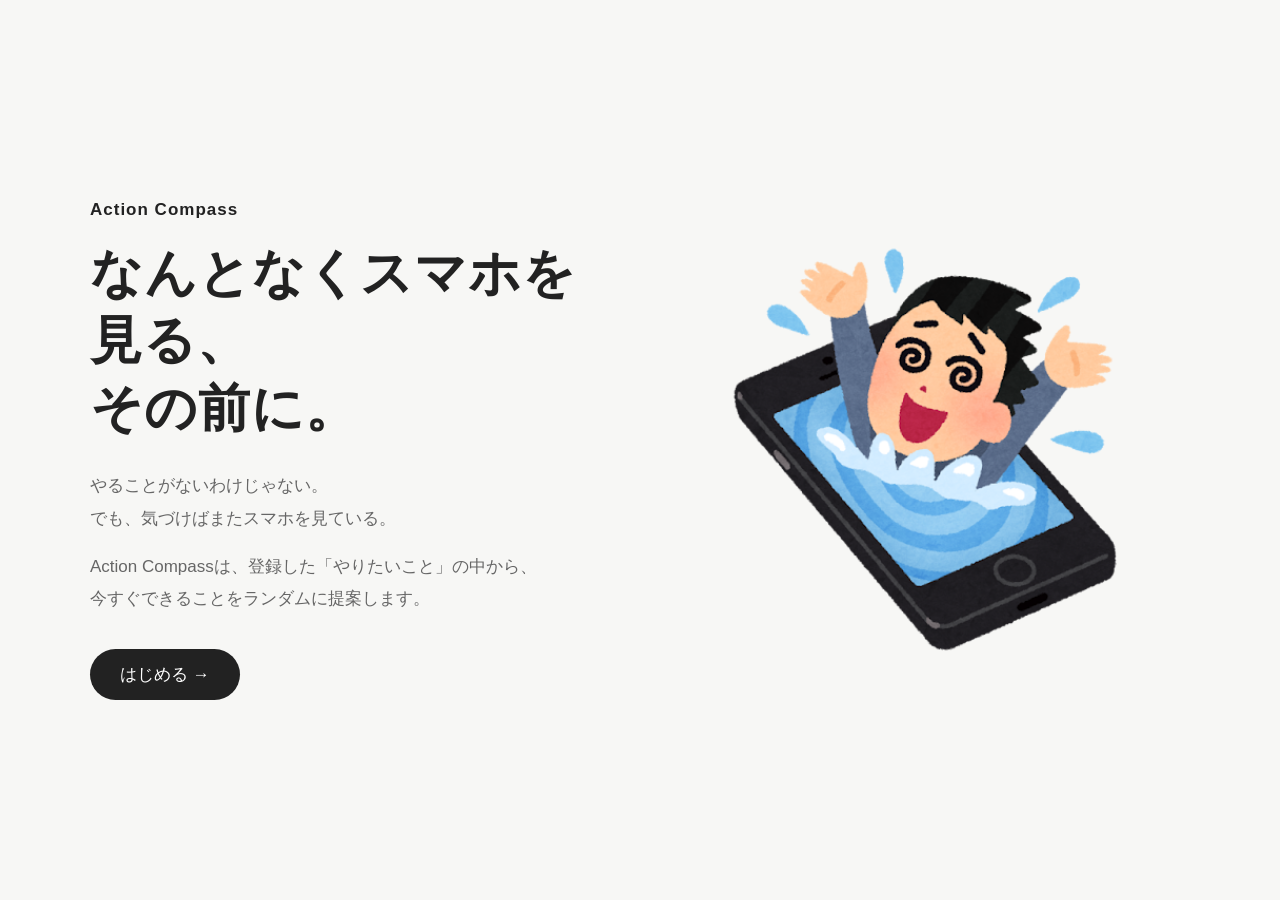
<file: index.html>
<!DOCTYPE html>

<html lang="ja">

<head>
    <meta charset="UTF-8">

    <meta
        name="viewport"
        content="width=device-width, initial-scale=1.0"
    >

    <title>Action Compass</title>

    <link rel="stylesheet" href="index.css">
</head>

<body>

    <main class="welcome-page">

      <div class="welcome-content">

        <!-- 左侧：产品介绍 -->
        <section class="welcome-text">

            <p class="product-name">
                Action Compass
            </p>

            <h1>
                なんとなくスマホを見る、<br>
                その前に。
            </h1>

            <p class="welcome-description">
                やることがないわけじゃない。<br>
                でも、気づけばまたスマホを見ている。
            </p>

            <p class="welcome-description">
                Action Compassは、登録した「やりたいこと」の中から、<br>
                今すぐできることをランダムに提案します。
            </p>

            <button id="start-button">
                はじめる →
            </button>

        </section>


        <!-- 右侧：插画 -->
        <section class="welcome-visual">

            <img
                src="image-elements/smartphone_chudoku.png"
                alt="スマートフォン中毒のイラスト"
            >

        </section>

      </div>

    </main>

    <script src="index.js"></script>

</body>

</html>
</file>
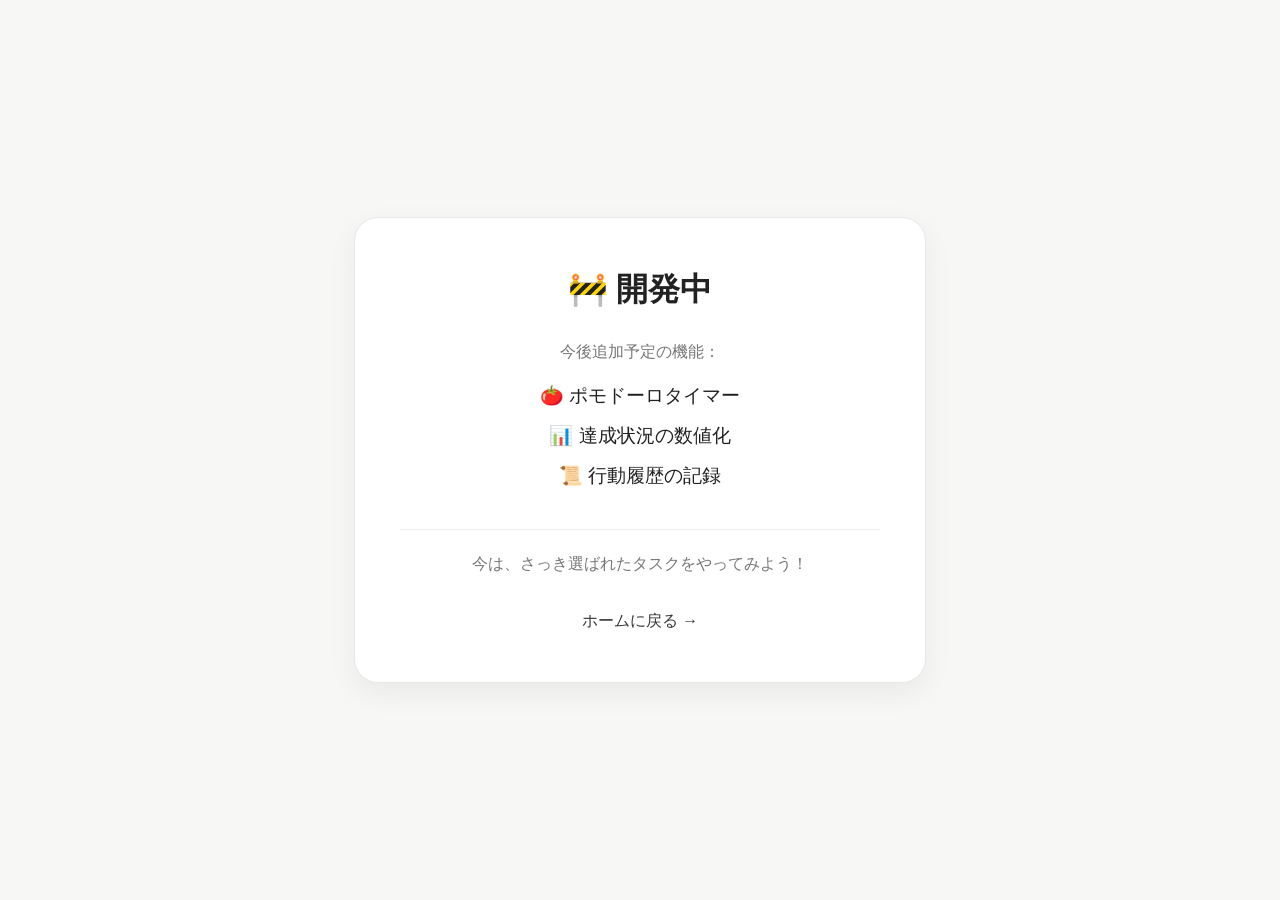
<file: coming-soon.html>
<!DOCTYPE html>
<html lang="ja">

<head>
    <meta charset="UTF-8">
    <meta
        name="viewport"
        content="width=device-width, initial-scale=1.0"
    >

    <title>coming soon</title>

    <link rel="stylesheet" href="coming-soon.css">
</head>

<body>

    <main class="coming-soon-page">

        <div class="coming-soon-card">

            <div class="construction-icon">
                🚧 開発中
            </div>

            <p class="future-title">
                今後追加予定の機能：
            </p>

            <div class="future-features">
                <p>🍅 ポモドーロタイマー</p>
                <p>📊 達成状況の数値化</p>
                <p>📜 行動履歴の記録</p>
            </div>

            <p class="hint">
                今は、さっき選ばれたタスクをやってみよう！
            </p>

            <a href="homepage.html" class="back-button">
                ホームに戻る →
            </a>

        </div>

    </main>

</body>

</html>
</file>
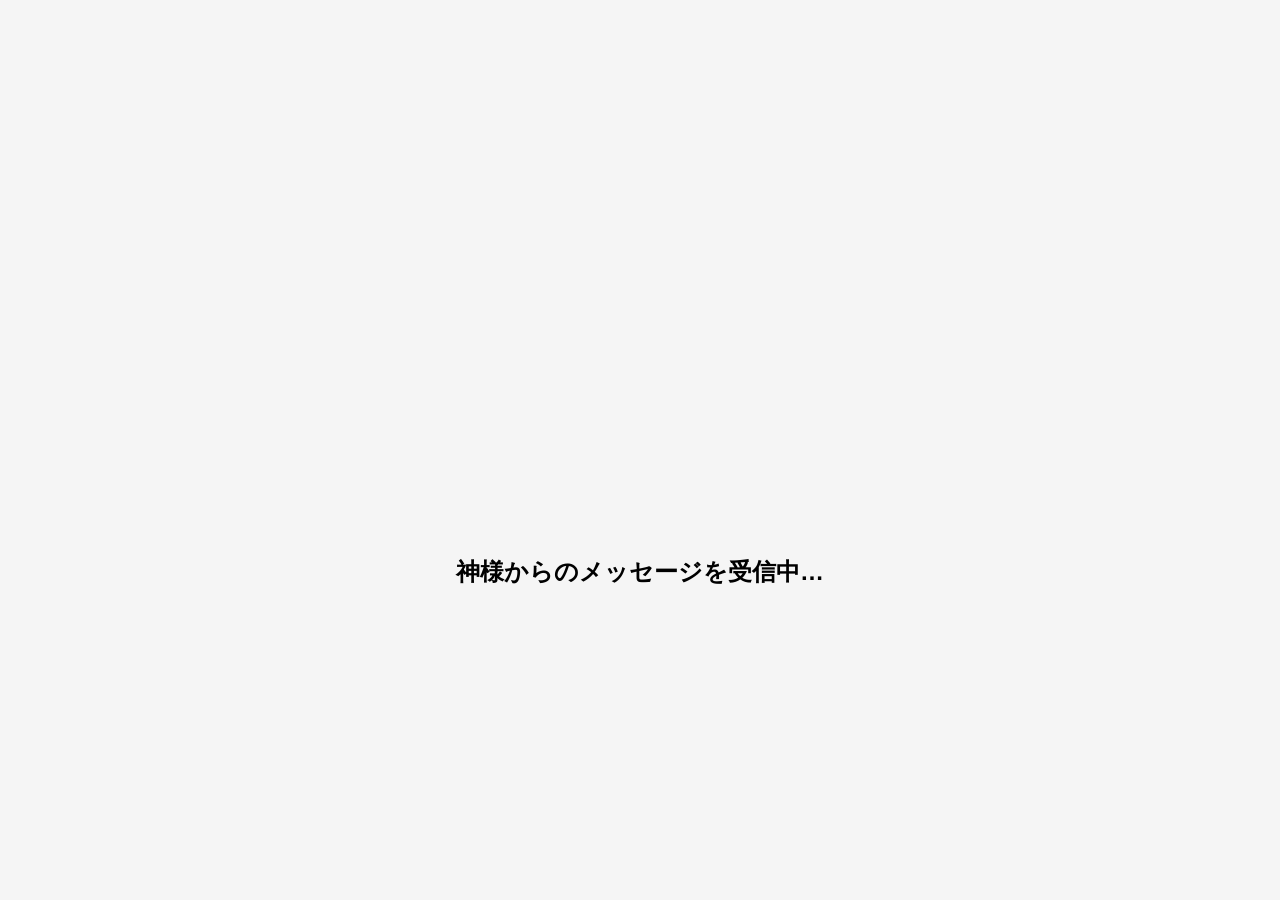
<file: draw.html>
<!DOCTYPE html>
<html lang="ja">

<head>
    <meta charset="UTF-8">
    <title>action compass</title>

    <link rel="stylesheet" href="draw.css">
</head>

<body>
<!--这个页面是加载和呈现随机结果的页面-->

    <main class="draw-result-page">

        <div id="loading">

            <img
                src="image-elements/bird_densyobato.png"
                class="loading-image"
                alt="手紙を運ぶ鳩"
            >

            <h1 class="loading-text">神様からのメッセージを受信中…</h1>
            
        </div>

        <div id="result">
        </div>

    </main>

    <script src="data.js"></script>
    <script src="draw.js"></script>

</body>

</html>
</file>
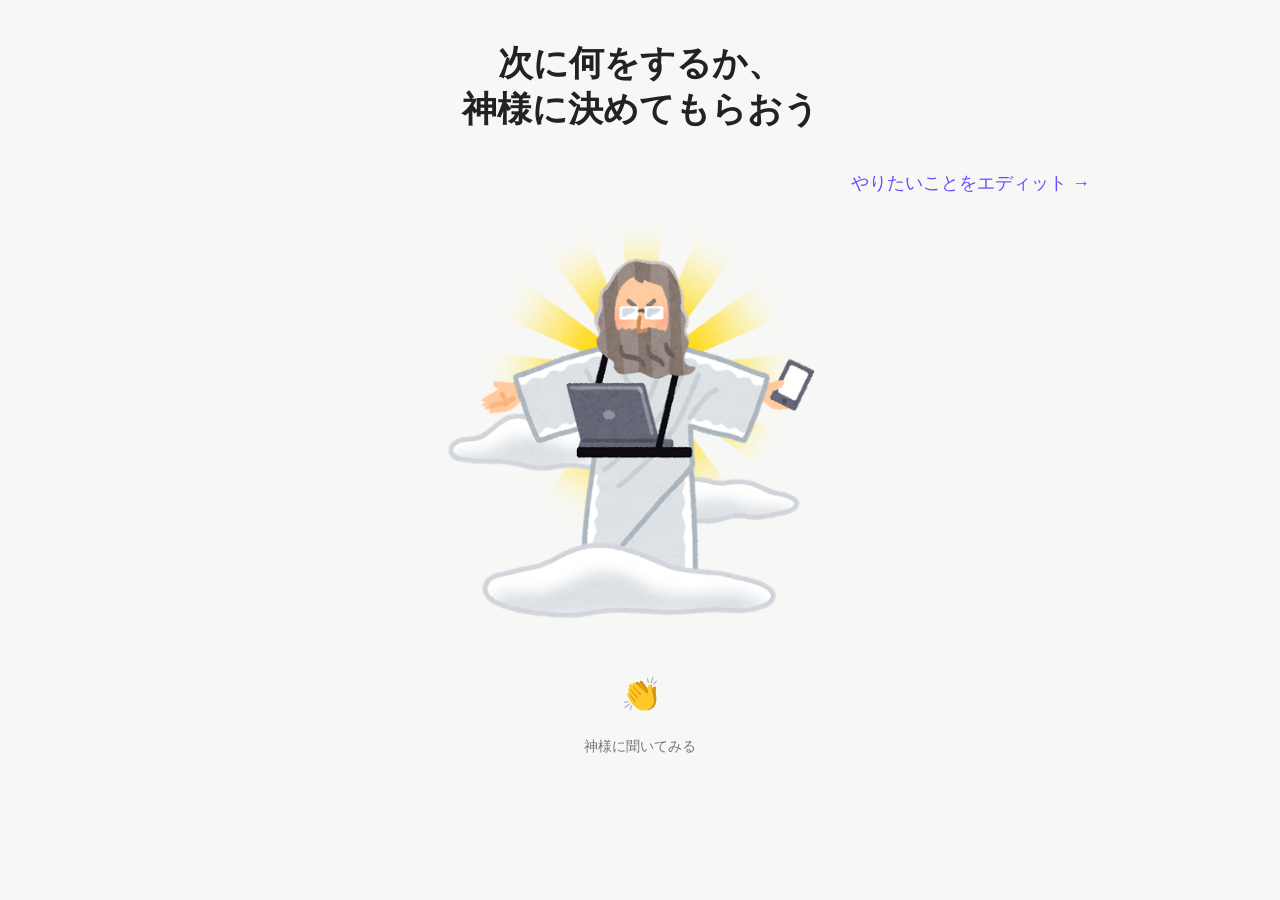
<file: homepage.html>
<!DOCTYPE html>
<html lang="ja">

<head>
    <meta charset="UTF-8">
    <title>action compass</title>

    <link rel="stylesheet" href="homepage.css">
</head>

<body>
<!--这个页面是主页面，用来决定分类和任务-->
    <div class="container">
       <main class="draw-page">

        <section class="draw-god">

            <h1>
                次に何をするか、<br>
                神様に決めてもらおう
            </h1>

            <a href="manage.html" class="manage-link">
                やりたいことをエディット →
            </a>


            <img 
                src="image-elements/internet_god.png"
                class="god-image"
                alt="インタネットの神様"
            >

            <button id="draw-button">
                👏
            </button>
            
            <p class="draw-hint">
                神様に聞いてみる
            </p>

            

        </section>

         <!-- 抽到的分类由 JS 放进这里 -->
        <section id="category-result">
            <!-- JS 动态生成 -->
        </section>

        <!-- 抽到的具体任务由 JS 放进这里 -->
        <section id="task-result">
            <!-- JS 动态生成 -->
        </section>

        </main>

    </div>
    
    <script src="data.js"></script>
    <script src="homepage.js"></script>

</body>

</html>
</file>
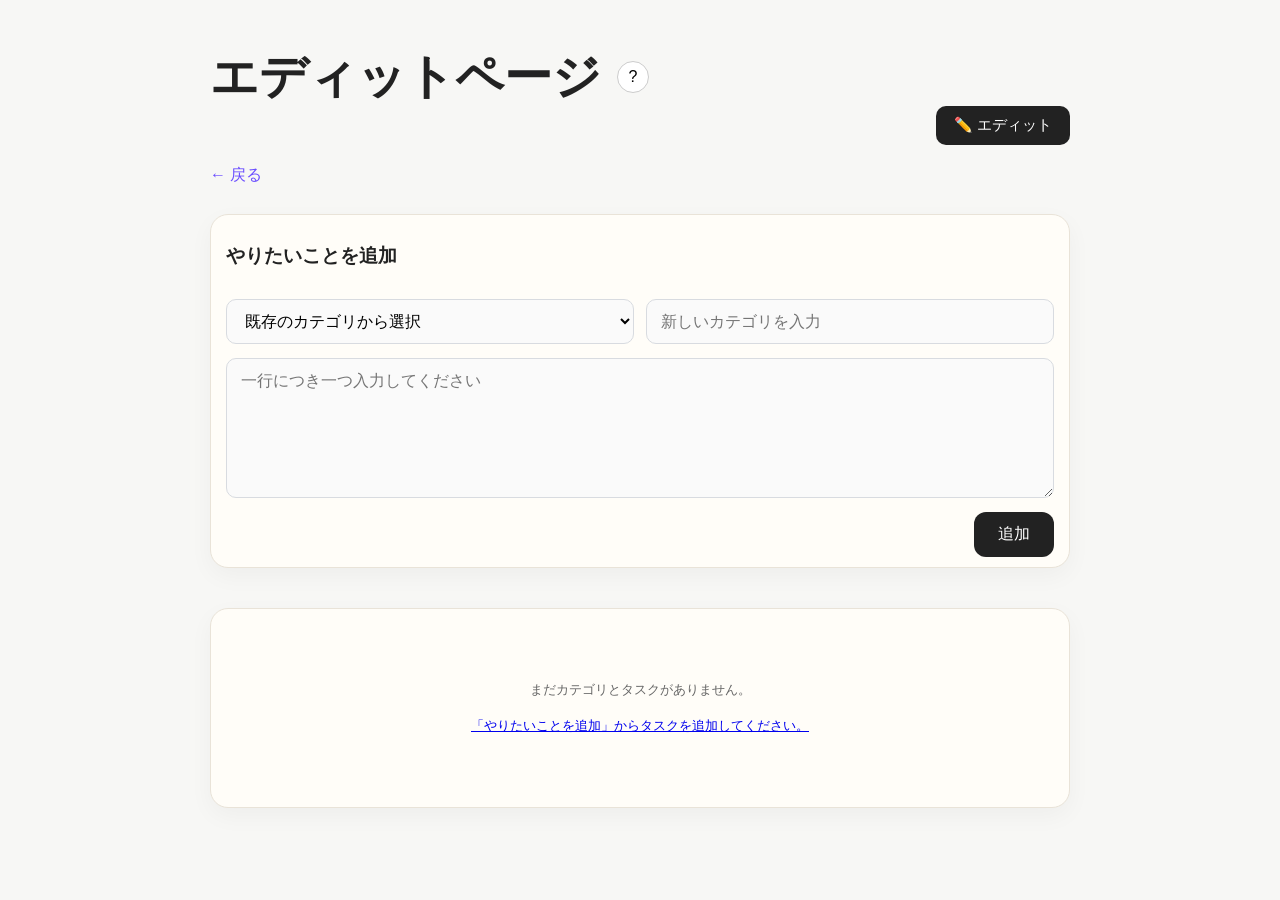
<file: manage.html>
<!DOCTYPE html>
<html lang="ja">

<head>

<meta charset="UTF-8">

<title>edit task</title>

<link rel="stylesheet" href="manage.css">

</head>

<body>
    <!--这个页面用来管理用户上传的分类和任务-->


    <div class="container">
        <div class="manage-header">
            <h1>エディットページ</h1>
            <div class="help-wrapper">

                <button class="help-button">
                    ?
                </button>

                <div class="help-tooltip">

                    <h3>使い方</h3>

                    <p>① まず「やりたいことを追加」からカテゴリを登録します。「運動」「家事」など、やりたいことを大まかに入力してください。</p>

                    <p>② 次に、そのカテゴリでやりたい具体的なタスクを入力します。1行につき1つずつ、「机を片付ける」「○○体育館で1時間泳ぐ」のように入力してください</p>
                        
                    <p>③ 入力が終わったら、「追加」をクリックしてください。</p>
                        
                    <p>④ やりたいことを登録したら、「戻る」をクリックして抽選ページへ。👏を押して2秒待つと、カテゴリがランダムに表示されます。</p>

                    <p>⑤ 最後に出てきたタスクをやりたいなら、スマホを離れて、さっそくやってみましょう！</p>

                    <p>スマホをなんとなく見てしまう時間を少しずつ減らして、ずっとやりたかったこと」を実際にやる時間に変えていけますように。Action Compassを楽しんでください 😊</p>

                </div>
            </div>
        </div>


        <div class="manage-actions">
            <button id="edit-button">
            ✏️ エディット
            </button>
        </div>

        <a href="homepage.html" class="page-link">
        ← 戻る
        </a>

        <section id="add-task" class="add-card">

            <h3>やりたいことを追加</h3>

            <div class="category-row">

                <select id="category-select">
                    <option value="">
                        既存のカテゴリから選択
                    </option>
                </select>

                <input
                    id="new-category-input"
                    placeholder="新しいカテゴリを入力">

            </div>
            
            <textarea
                id="task-input"
                placeholder="一行につき一つ入力してください"
                rows="5"
            ></textarea>
            
            <div class="add-button-row">

                <button id="save-task">
                    追加
                </button>

            </div>
            
        </section>

        <div id="task-list"></div>
        
        <div id="edit-actions">
            <label>
                <input type="checkbox" id="select-all">
                すべてを削減
            </label>

            <button id="save-edit">
                保存
            </button>

            <button id="delete-selected">
                削減
            </button>

            <button id="cancel-edit">
                キャンセル
            </button>
        </div>

    </div>

<script src="data.js"></script>
<script src="manage.js"></script>

</body>

</html>
</file>
<file: index.css>
body {
    margin: 0;
    min-height: 100vh;

    background: #f7f7f5;

    font-family:
        "Yu Gothic",
        "Hiragino Kaku Gothic ProN",
        sans-serif;

    color: #222;
}


.welcome-page {
    min-height: 100vh;

    display: flex;
    justify-content: center;
    align-items: center;

    padding: 40px 24px;
    box-sizing: border-box;
}


/* 左文右图的整体区域 */
.welcome-content {
    width: min(1100px, 100%);

    display: flex;
    align-items: center;
    justify-content: space-between;

    gap: 70px;
}


/* 左侧文字 */
.welcome-text {
    flex: 1;
}


.product-name {
    margin: 0 0 20px;

    font-size: 17px;
    font-weight: bold;

    letter-spacing: 1px;
}


.welcome-text h1 {
    margin: 0 0 28px;

    font-size: 52px;
    line-height: 1.3;

    letter-spacing: 1px;
}


.welcome-description {
    margin: 0 0 16px;

    font-size: 17px;
    line-height: 1.9;

    color: #666;
}


/* 开始按钮 */
#start-button {
    margin-top: 18px;

    padding: 14px 30px;

    border: none;
    border-radius: 999px;

    background: #222;
    color: white;

    font-family: inherit;
    font-size: 17px;

    cursor: pointer;

    transition:
        transform 0.2s,
        box-shadow 0.2s;
}


#start-button:hover {
    transform: translateY(-2px);

    box-shadow:
        0 8px 18px rgba(0, 0, 0, 0.12);
}


/* 右侧插画 */
.welcome-visual {
    flex: 1;

    display: flex;
    justify-content: center;
    align-items: center;
}


.welcome-visual img {
    width: 100%;
    max-width: 420px;
    height: auto;
}

@media (max-width: 760px) {
    .welcome-content {
        flex-direction: column;
        gap: 40px;
    }

    .welcome-text {
        text-align: center;
    }

    .welcome-text h1 {
        font-size: 38px;
    }

    .welcome-visual img {
        max-width: 300px;
    }
}
</file>
<file: coming-soon.css>
body {
    margin: 0;
    min-height: 100vh;

    background: #f7f7f5;

    font-family: "Microsoft YaHei", sans-serif;
    color: #222;
}

.coming-soon-page {
    min-height: 100vh;

    display: flex;
    justify-content: center;
    align-items: center;
}

.coming-soon-card {
    width: min(480px, 80vw);

    padding: 50px 45px;

    background: white;

    border: 1px solid #e8e8e8;
    border-radius: 24px;

    box-shadow: 0 10px 30px rgba(0, 0, 0, 0.06);

    text-align: center;
}

.construction-icon {
    margin-bottom: 30px;

    font-size: 32px;
    font-weight: bold;
    animation: float 2s ease-in-out infinite;
}

@keyframes float {
    0%, 100% {
        transform: translateY(0);
    }

    50% {
        transform: translateY(-5px);
    }
}

.future-title {
    margin-bottom: 20px;

    color: #777;
}

.future-features {
    margin-bottom: 36px;
}

.future-features p {
    margin: 14px 0;

    font-size: 19px;
}

.hint {
    margin-top: 40px !important;
    padding-top: 24px;

    border-top: 1px solid #eee;

    font-size: 16px !important;
    color: #777;
}

.back-button {
    display: inline-block;

    margin-top: 20px;

    color: #080808cc;

    text-decoration: none;
    font-size: 16px;
}

.back-button:hover {
    text-decoration: underline;
}
</file>
<file: draw.css>
body {
    margin: 0;
    min-height: 100vh;

    display: flex;
    justify-content: center;
    align-items: center;

    background: #f5f5f5;

    font-family: 
        "Yu Gothic",
        "Hiragino Kaku Gothic ProN",
        sans-serif;;
}


#result {
    width: 100%;
    display: none;
}

.result-letter {
    width: min(500px, 80vw);

    padding: 50px 40px;

    background: #fffdf5;

    border: 1px solid #ded7c5;
    border-radius: 3px;

    box-shadow: 0 12px 30px rgba(0, 0, 0, 0.10);

    animation: revealLetter 0.6s ease-out;

    text-align: center;
}

@keyframes revealLetter {
    from {
        opacity: 0;
        transform: translateY(30px);
    }

    to {
        opacity: 1;
        transform: translateY(0);
    }
}

.letter-label {
    margin: 0 0 30px;

    font-size: 20px;

    text-align: left;

    margin-left: 30px;
}

.result-letter h2 {
    margin: 0;

    font-size: 28px;
}

.result-actions {
    margin-top: 36px;

    display: flex;
    justify-content: center;
    align-items: center;

    gap: 14px;
}

#accept-category {
    padding: 14px 32px;
    border: none;
    border-radius: 999px;

    color: rgb(14, 13, 13);

    font-size: 20px;
    cursor: pointer;
}

#change-category {
    border: none;
    background: transparent;

    color: #777;
    font-size: 15px;

    cursor: pointer;
    text-decoration: underline;
}

#change-task {
    border: none;
    background: transparent;

    color: #777;
    font-size: 15px;

    cursor: pointer;
    text-decoration: underline;
}

.action-button {
    min-width: 90px;
    height: 64px;

    border: none;
    border-radius: 999px;

    background: transparent;
    color: #222;

    display: flex;
    align-items: center;
    justify-content: center;

    gap: 8px;

    cursor: pointer;

    transition: 0.25s;

    text-decoration: none;
}

.action-button:hover .label {
    max-width: 80px;
    opacity: 1;
    background: #f1f1f1;
    text-decoration: underline;
}

#loading {
    min-height: 100vh;

    display: flex;
    flex-direction: column;

    justify-content: center;
    align-items: center;

    gap: 24px;
    text-align: center;

    box-sizing: border-box；
}

.loading-image {
    width: 220px;
    max-width: 55vw;
    height: auto;

    animation: birdFly 2s linear forwards;
}

@keyframes birdFly {
    0% {
        transform: translateX(60vw);
    }

    100% {
        transform: translateX(-60vw);
    }
}

.loading-text {
    margin: 0;

    font-size: 24px;
    font-weight: 600;
    line-height: 1.5;
}
</file>
<file: homepage.css>
body {
    margin: 0;
    min-height: 100vh;

    background: #f7f7f5;

    font-family:
        "Yu Gothic",
        "Hiragino Kaku Gothic ProN",
        sans-serif;

    color: #222;
}

.container {
    width: min(900px, calc(100% - 40px));
    margin: 0 auto;
    padding: 40px 0 80px;
}

.draw-page {
    position: relative;
}

.manage-link {
    display: block;
    width: fit-content;
    margin-left: auto;
    margin-top: 30px;

    color: #6d4aff;
    font-size: 18px;
    text-decoration: none;
}

.manage-link:hover {
    text-decoration: underline;
}

.draw-god {
    display: flex;
    flex-direction: column;
    align-items: center;
    gap: 10px;
    text-align: center;
}

.draw-god h1 {
    margin: 0;
    font-size: 35px;
    line-height: 1.3;
}

.god-image {
    width: min(420px, 70vw);
    height: auto;
    margin-bottom: 25px;

    animation:
        godFloat 3s ease-in-out infinite,
        godGlow 2s ease-in-out infinite alternate;
}

@keyframes godFloat {
    0%, 100% {
        transform: translateY(0);
    }

    50% {
        transform: translateY(-12px);
    }
}

@keyframes godGlow {
    from {
        filter:
            drop-shadow(0 0 8px rgba(255, 215, 0, 0.45))
            drop-shadow(0 0 16px rgba(255, 215, 0, 0.25));
    }

    to {
        filter:
            drop-shadow(0 0 18px rgba(255, 215, 0, 0.85))
            drop-shadow(0 0 36px rgba(255, 193, 7, 0.55));
    }
}

#draw-button {
    padding: 16px 36px;

    border: none;
    border-radius: 999px;

    background: #f7f7f5;
    color: white;

    font-size: 30px;
    font-family: inherit;

    cursor: pointer;

    transition:
        transform 0.2s,
        box-shadow 0.2s;
}

#draw-button:hover {
    transform: translateY(-2px);
}

.draw-hint {
    margin-top: 1px;

    font-size: 14px;
    color: #777;
}
</file>
<file: manage.css>
/* 整个页面 */
body {
    margin: 0;
    min-height: 100vh;

    background: #f7f7f5;

    font-family:
        "Yu Gothic",
        "Hiragino Kaku Gothic ProN",
        sans-serif;

    color: #222;
}

.add-card,
.category,
.empty-state {
    background: #fffdf8;
    border: 1px solid #e9e3d8;
    border-radius: 18px;
    box-shadow: 0 8px 24px rgba(0,0,0,0.04);
}

.add-card {
    padding: 10px 15px;
    margin-bottom: 20px;

    box-sizing: border-box;
    margin: 0 0 40px;
}

.empty-state {
    min-height: 200px;

    display: flex;
    flex-direction: column;
    justify-content: center;
    align-items: center;

    text-align: center;

    padding: 40px;
    box-sizing: border-box;

    font-size: small;
}

.empty-state p {
    margin: 0 0 18px;

    color: #666;
}

/* 页面主体 */
.container {
    width: min(860px, calc(100% - 40px));
    margin: 0 auto;
    padding: 48px 0 80px;
}

/* tooltip设置 */
.manage-header {
    display: flex;
    align-items: center;
    gap: 16px;
}

.help-wrapper {
    position: relative;

    display: inline-block;
}

.help-tooltip h3 {
    font-size: 20px;
}

.help-tooltip p {
    font-size: 16px;
    line-height: 1.8;
    margin: 0 0 20px;
}

/* 问号按钮 */
.help-button {
    width: 32px;
    height: 32px;

    padding: 0;

    border: 1px solid #ccc;
    border-radius: 50%;

    background: white;

    font-size: 16px;
    cursor: pointer;
}

/* 教程默认隐藏 */
.help-tooltip {
    display: none;

    position: absolute;

    top: 42px;
    left: 0;

    width: 600px;
    max-width: calc(100vw - 80px);
    padding: 18px 20px;

    max-height: 70vh;
    overflow-y: auto;

    background: white;

    border: 1px solid #ddd;
    border-radius: 12px;

    box-shadow: 0 8px 24px rgba(0, 0, 0, 0.10);
    box-sizing: border-box;

    z-index: 100;
}

/* 鼠标放到问号区域时显示 */
.help-wrapper:hover .help-tooltip {
    display: block;
}

/* 页面标题 */
.manage-header h1 {
    font-size: 48px;
    line-height: 1.2;
    margin: 0;
}

/* 返回首页链接 */
.page-link {
    display: inline-block;
    margin-bottom: 28px;
    color: #6b4eff;
    font-size: 16px;
    text-decoration: none;
}

.page-link:hover {
    text-decoration: underline;
}

/* 普通模式下的编辑按钮区域 */
.manage-actions {
    display: flex;
    justify-content: flex-end;
    margin-bottom: 20px;
}

/* 所有按钮的基础样式 */
button {
    padding: 10px 18px;
    border: none;
    border-radius: 10px;
    font-family: inherit;
    font-size: 15px;
    cursor: pointer;
    transition:
        transform 0.2s,
        box-shadow 0.2s,
        background 0.2s;
}

button:hover {
    transform: translateY(-1px);
    box-shadow: 0 5px 14px rgba(0, 0, 0, 0.1);
}

/* 编辑按钮 */
#edit-button {
    background: #222;
    color: white;
}

/* 编辑操作栏 */
#edit-actions {
    display: none;
    position: sticky;
    bottom: 20px;
    z-index: 10;

    align-items: center;
    gap: 10px;
    flex-wrap: wrap;

    margin-top: 28px;
    padding: 14px 16px;

    background: rgba(255, 255, 255, 0.95);
    border: 1px solid #e5e5e5;
    border-radius: 16px;
    box-shadow: 0 10px 30px rgba(0, 0, 0, 0.12);
}

/* 当 JS 把 display 改成 block 时，内部按钮仍能排列得比较自然 */
#edit-actions[style*="display: block"] {
    display: flex !important;
}

/* 保存按钮 */
#save-edit {
    background: #222;
    color: white;
}

/* 删除按钮 */
#delete-selected {
    background: #fff0f0;
    color: #c62828;
}

/* 取消按钮 */
#cancel-edit {
    background: #eceef2;
    color: #333;
}

/* 全选区域 */
#edit-actions label {
    display: flex;
    align-items: center;
    gap: 7px;
    margin-right: auto;
    cursor: pointer;
}

/* 普通模式的分类标题 */
.category {
    margin-bottom: 28px;

    padding: 32px 36px;

    background: #fffdf8;

    border: 1px solid #e9e3d8;
    border-radius: 20px;

    box-shadow: 0 8px 24px rgba(0, 0, 0, 0.04);

    box-sizing: border-box;
}

.category h2 {
    margin: 0 0 12px;

    padding-bottom: 8px;

    font-size: 24px;
}

/* 普通模式的任务 */
.category p {
    margin: 0;
    padding: 12px 0;
    border-top: 1px solid #f0f1f3;
    font-size: 18px;
    line-height: 1.6;
    
}

.category p:last-child {
    border-bottom: none;
}

/* 编辑模式：分类行 */
.edit-category-row {
    display: flex;
    align-items: center;
    gap: 12px;
    margin-bottom: 14px;
}

/* 编辑模式：任务行 */
.edit-task-row {
    display: flex;
    align-items: center;
    gap: 12px;
    margin-top: 10px;
}

/* 文本输入框 */
.edit-category,
.edit-task {
    width: 100%;
    box-sizing: border-box;

    padding: 11px 13px;
    border: 1px solid #d8dbe0;
    border-radius: 10px;

    background: #fafafa;
    font-family: inherit;
    font-size: 16px;
    outline: none;
}

/* 分类输入框更醒目 */
.edit-category {
    font-size: 20px;
    font-weight: 700;
}

/* 输入框聚焦状态 */
.edit-category:focus,
.edit-task:focus {
    background: white;
    border-color: #6b4eff;
    box-shadow: 0 0 0 3px rgba(107, 78, 255, 0.12);
}

/* 复选框 */
.select-category,
.select-task,
#select-all {
    width: 18px;
    height: 18px;
    flex-shrink: 0;
    cursor: pointer;
}

.empty-state p {
    margin-top: 0;
}

/* 小屏幕 */
@media (max-width: 600px) {
    .container {
        width: min(100% - 24px, 860px);
        padding-top: 28px;
    }

    h1 {
        font-size: 34px;
    }

    .category {
        padding: 18px 16px;
    }

    #edit-actions {
        bottom: 10px;
    }
}

/* 新增功能 */
.category-row {
    display: flex;
    gap: 12px;

    margin-top: 30px;
}

.add-button-row {
    display: flex;
    justify-content: flex-end;

    margin-top: 14px;
}

#category-select,
#new-category-input {
    flex: 1;
}

#category-select,
#new-category-input,
#task-input {
    box-sizing: border-box;

    padding: 12px 14px;

    border: 1px solid #d8dbe0;
    border-radius: 10px;

    background: #fafafa;

    font-family: inherit;
    font-size: 16px;
}

#task-input {
    display: block;

    width: 100%;
    min-height: 140px;

    margin-top: 14px;

    box-sizing: border-box;
}

#save-task {
    padding: 12px 24px;

    border: none;
    border-radius: 12px;

    background: #222;
    color: white;

    font-family: inherit;
    font-size: 16px;

    cursor: pointer;
}
</file>
